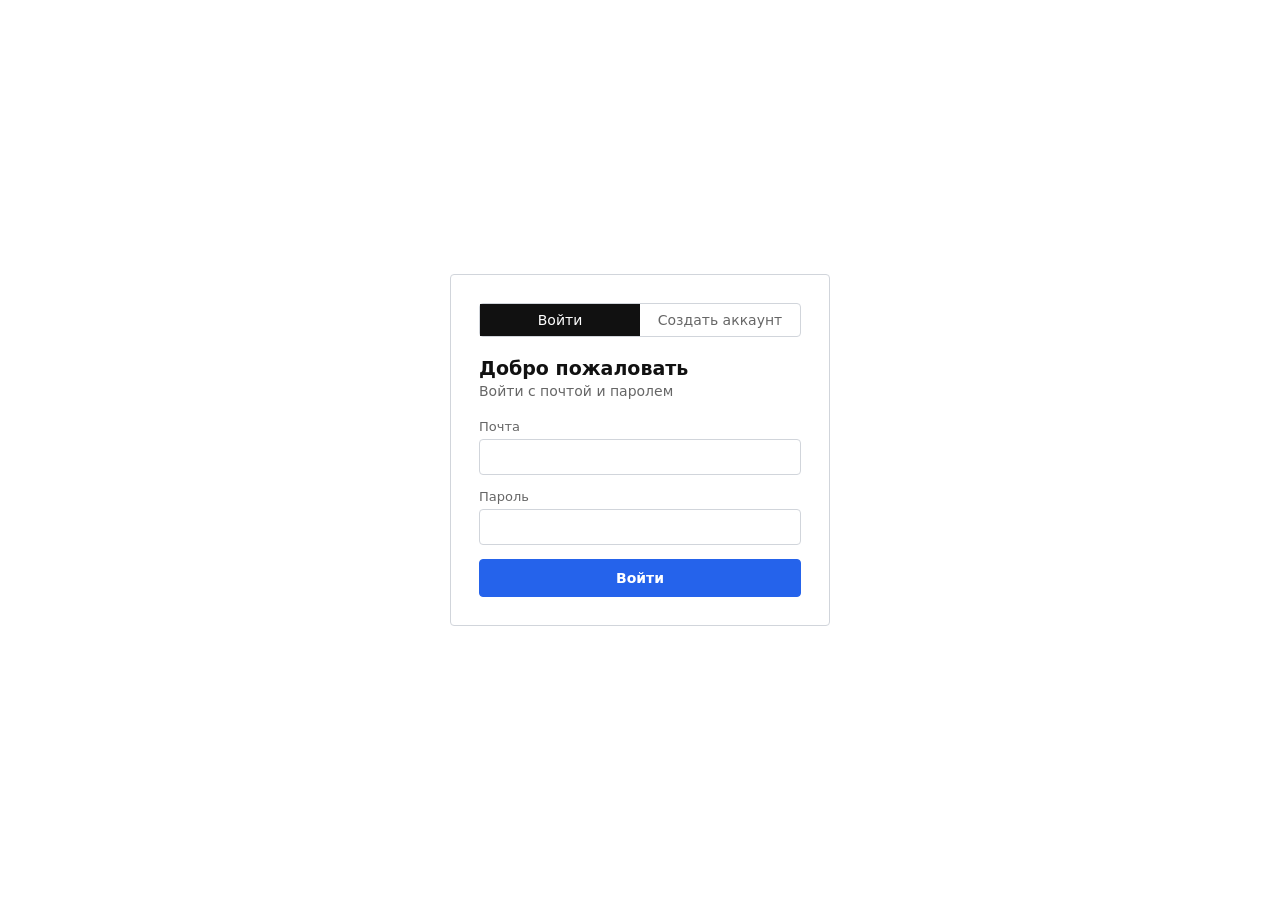
<file: client/index.html>
<!doctype html>
<html lang="en">
<head>
  <meta charset="UTF-8" />
  <meta name="viewport" content="width=device-width, initial-scale=1" />
  <title>Sign in</title>
  <link rel="stylesheet" href="css/styles.css" />
</head>
<body>
  <div class="card">
    <div class="tabs">
      <button class="tab active" id="tab-login" type="button">Войти</button>
      <button class="tab" id="tab-signup" type="button">Создать аккаунт</button>
    </div>

    <form id="form-login">
      <h1>Добро пожаловать</h1>
      <p class="sub">Войти с почтой и паролем</p>

      <div class="field">
        <label for="login-email">Почта</label>
        <input id="login-email" type="email" required autocomplete="email" />
      </div>
      <div class="field">
        <label for="login-password">Пароль</label>
        <input id="login-password" type="password" required autocomplete="current-password" />
      </div>

      <button class="btn" type="submit">Войти</button>
    </form>

    <form id="form-signup" style="display: none">
      <h1>Создайте свой аккаунт</h1>
      <p class="sub">Мы отправим ссылку для подтверждения на вашу элетронную почту</p>

      <div class="field">
        <label for="signup-email">Почта</label>
        <input id="signup-email" type="email" required autocomplete="email" />
      </div>
      <div class="field">
        <label for="signup-password">Пароль</label>
        <input id="signup-password" type="password" required autocomplete="new-password" minlength="6" />
      </div>

      <button class="btn" type="submit">Создать аккаунт</button>
    </form>

    <div class="status" id="status"></div>
  </div>

  <script src="js/api.js"></script>
  <script src="js/auth.js"></script>
</body>
</html>
</file>
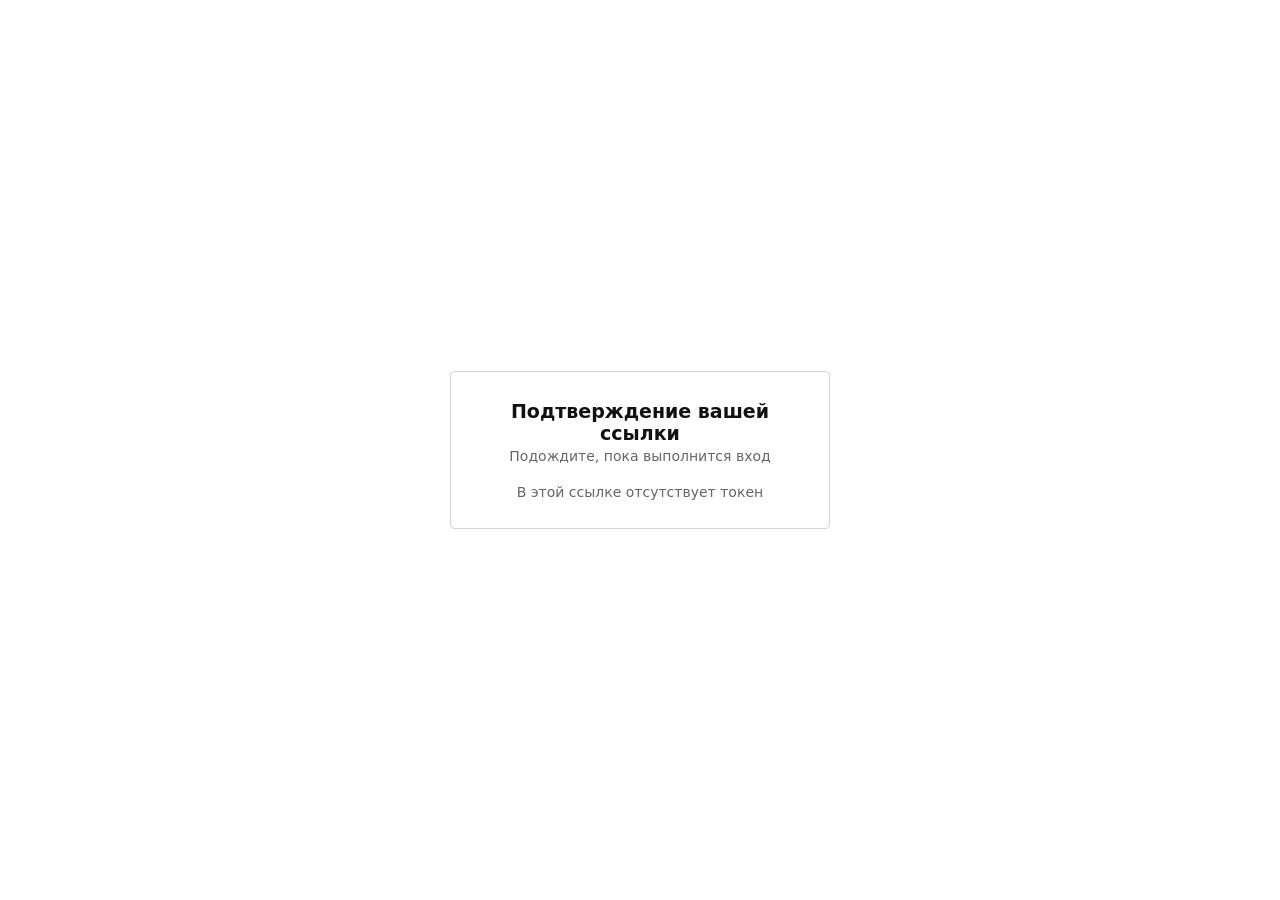
<file: client/callback.html>
<!doctype html>
<html lang="ru">
<head>
  <meta charset="UTF-8" />
  <meta name="viewport" content="width=device-width, initial-scale=1" />
  <title>Выполняется вход...</title>
  <link rel="stylesheet" href="css/styles.css" />
</head>
<body>
  <div class="card" style="text-align: center">
    <h1>Подтверждение вашей ссылки</h1>
    <p class="sub">Подождите, пока выполнится вход</p>

    <div class="callback-row" id="status-text">Проверка...</div>
  </div>

  <script src="js/api.js"></script>
  <script src="js/callback.js"></script>
</body>
</html>
</file>
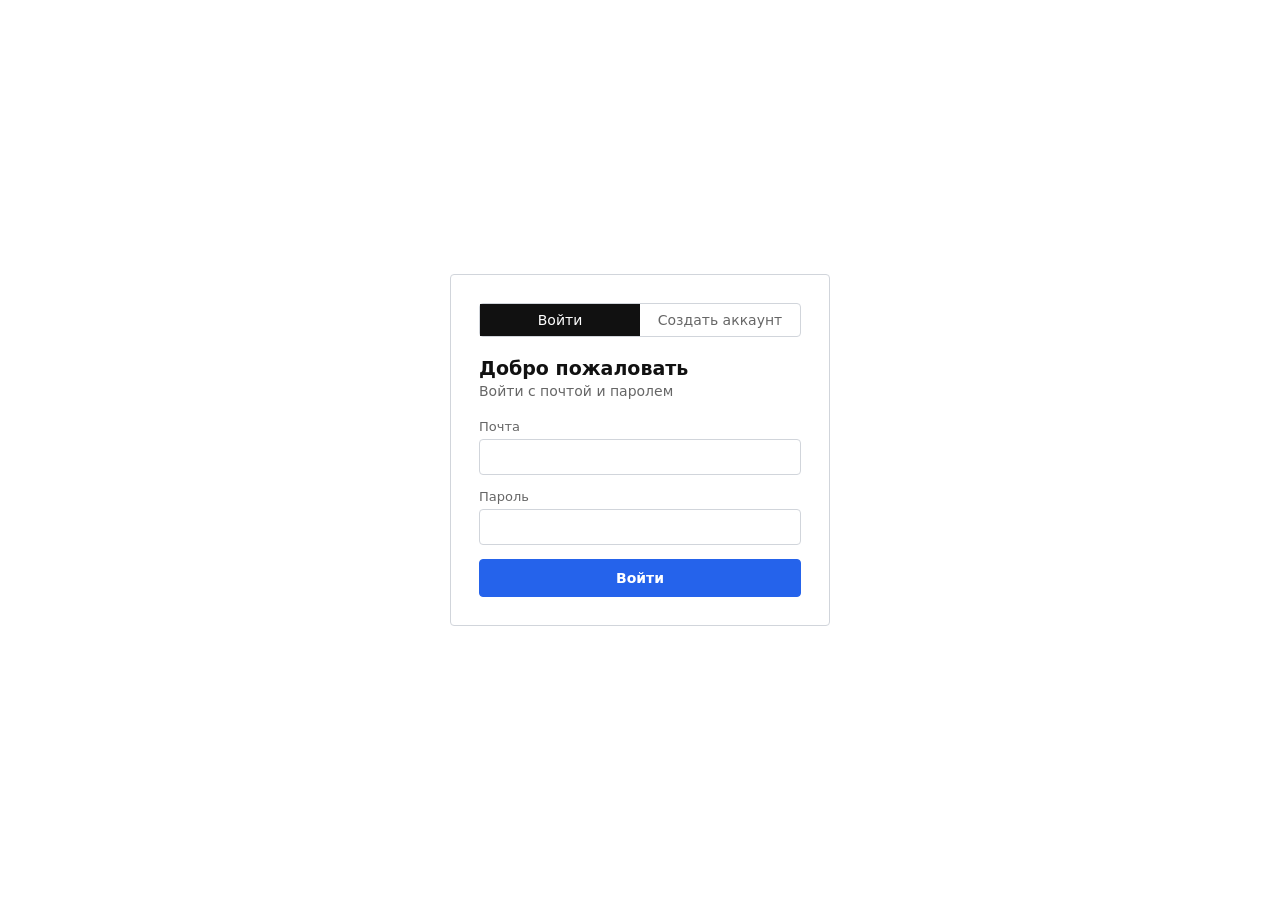
<file: client/dashboard.html>
<!doctype html>
<html lang="ru">
<head>
  <meta charset="UTF-8" />
  <meta name="viewport" content="width=device-width, initial-scale=1" />
  <title>Панель управления</title>
  <link rel="stylesheet" href="css/styles.css" />
</head>
<body>
  <div class="card wide">
    <div class="dash-header">
      <div>
        <h1>Панель управления</h1>
        <div class="dash-email">Вы вошли как <span id="dash-email">—</span></div>
      </div>
      <button class="btn secondary" id="logout-btn" style="width: auto; padding: 8px 16px">Выйти</button>
    </div>

    <hr class="divider" />

    <form id="sentiment-form">
      <div class="field">
        <label for="sentiment-text">Анализ тональности текста</label>
        <textarea id="sentiment-text" placeholder="Type or paste some text…" required></textarea>
      </div>

      <button class="btn" type="submit">Анализировать тональность</button>
      <div class="status" id="sentiment-error"></div>
    </form>

    <div class="result" id="result">
      <span class="result-label" id="result-label"></span>
      <div class="result-confidence" id="result-confidence"></div>
    </div>
  </div>

  <script src="js/api.js"></script>
  <script src="js/dashboard.js"></script>
</body>
</html>
</file>
<file: client/css/styles.css>
:root {
  --bg: #ffffff;
  --card-border: #d1d5db;
  --text: #111111;
  --text-dim: #666666;
  --accent: #2563eb;
  --accent-hover: #1e4fc4;
  --success-bg: #f0fdf4;
  --success-text: #15803d;
  --success-border: #bbf7d0;
  --error-bg: #fef2f2;
  --error-text: #b91c1c;
  --error-border: #fecaca;
}

* {
  box-sizing: border-box;
}

body {
  margin: 0;
  background: var(--bg);
  color: var(--text);
  font-family: system-ui, -apple-system, "Segoe UI", sans-serif;
  min-height: 100vh;
  display: flex;
  align-items: center;
  justify-content: center;
  padding: 24px;
}

.card {
  width: 100%;
  max-width: 380px;
  border: 1px solid var(--card-border);
  border-radius: 4px;
  padding: 28px;
}

.card.wide {
  max-width: 480px;
}

h1 {
  font-size: 19px;
  font-weight: 600;
  margin: 0 0 4px;
}

.sub {
  color: var(--text-dim);
  font-size: 14px;
  margin: 0 0 20px;
}


.tabs {
  display: flex;
  border: 1px solid var(--card-border);
  border-radius: 4px;
  margin-bottom: 20px;
}

.tab {
  flex: 1;
  border: none;
  background: transparent;
  color: var(--text-dim);
  font: inherit;
  font-size: 14px;
  padding: 8px 0;
  cursor: pointer;
}

.tab.active {
  background: var(--text);
  color: #fff;
}



.field {
  margin-bottom: 14px;
}

.field label {
  display: block;
  font-size: 13px;
  color: var(--text-dim);
  margin-bottom: 5px;
}

.field input,
.field textarea {
  width: 100%;
  border: 1px solid var(--card-border);
  border-radius: 4px;
  padding: 9px 10px;
  font: inherit;
  font-size: 14px;
  color: var(--text);
  background: var(--bg);
}

.field textarea {
  resize: vertical;
  min-height: 100px;
}

.field input:focus,
.field textarea:focus {
  outline: none;
  border-color: var(--accent);
}

.btn {
  width: 100%;
  border: 1px solid var(--accent);
  border-radius: 4px;
  padding: 10px 0;
  background: var(--accent);
  color: #fff;
  font: inherit;
  font-size: 14px;
  font-weight: 600;
  cursor: pointer;
}

.btn:hover {
  background: var(--accent-hover);
  border-color: var(--accent-hover);
}

.btn:disabled {
  opacity: 0.6;
  cursor: default;
}

.btn.secondary {
  background: transparent;
  border: 1px solid var(--card-border);
  color: var(--text);
}

.btn.secondary:hover {
  background: #f5f5f5;
}



.status {
  margin-top: 14px;
  font-size: 13.5px;
  line-height: 1.5;
  padding: 9px 11px;
  border-radius: 4px;
  display: none;
}

.status.show {
  display: block;
}

.status.error {
  background: var(--error-bg);
  border: 1px solid var(--error-border);
  color: var(--error-text);
}

.status.success {
  background: var(--success-bg);
  border: 1px solid var(--success-border);
  color: var(--success-text);
}



.dash-header {
  display: flex;
  align-items: center;
  justify-content: space-between;
  margin-bottom: 20px;
}

.dash-header h1 {
  margin: 0;
}

.dash-email {
  color: var(--text-dim);
  font-size: 13.5px;
  margin-top: 2px;
}

.divider {
  border: none;
  border-top: 1px solid var(--card-border);
  margin: 20px 0;
}

.result {
  margin-top: 16px;
  padding: 14px;
  border-radius: 4px;
  border: 1px solid var(--card-border);
  display: none;
}

.result.show {
  display: block;
}

.result-label {
  display: inline-block;
  font-size: 13px;
  font-weight: 600;
  padding: 3px 9px;
  border-radius: 4px;
  margin-bottom: 8px;
}

.result-label.positive {
  background: var(--success-bg);
  color: var(--success-text);
}

.result-label.negative {
  background: var(--error-bg);
  color: var(--error-text);
}

.result-confidence {
  font-size: 13.5px;
  color: var(--text-dim);
}



.callback-row {
  color: var(--text-dim);
  font-size: 14px;
}
</file>
